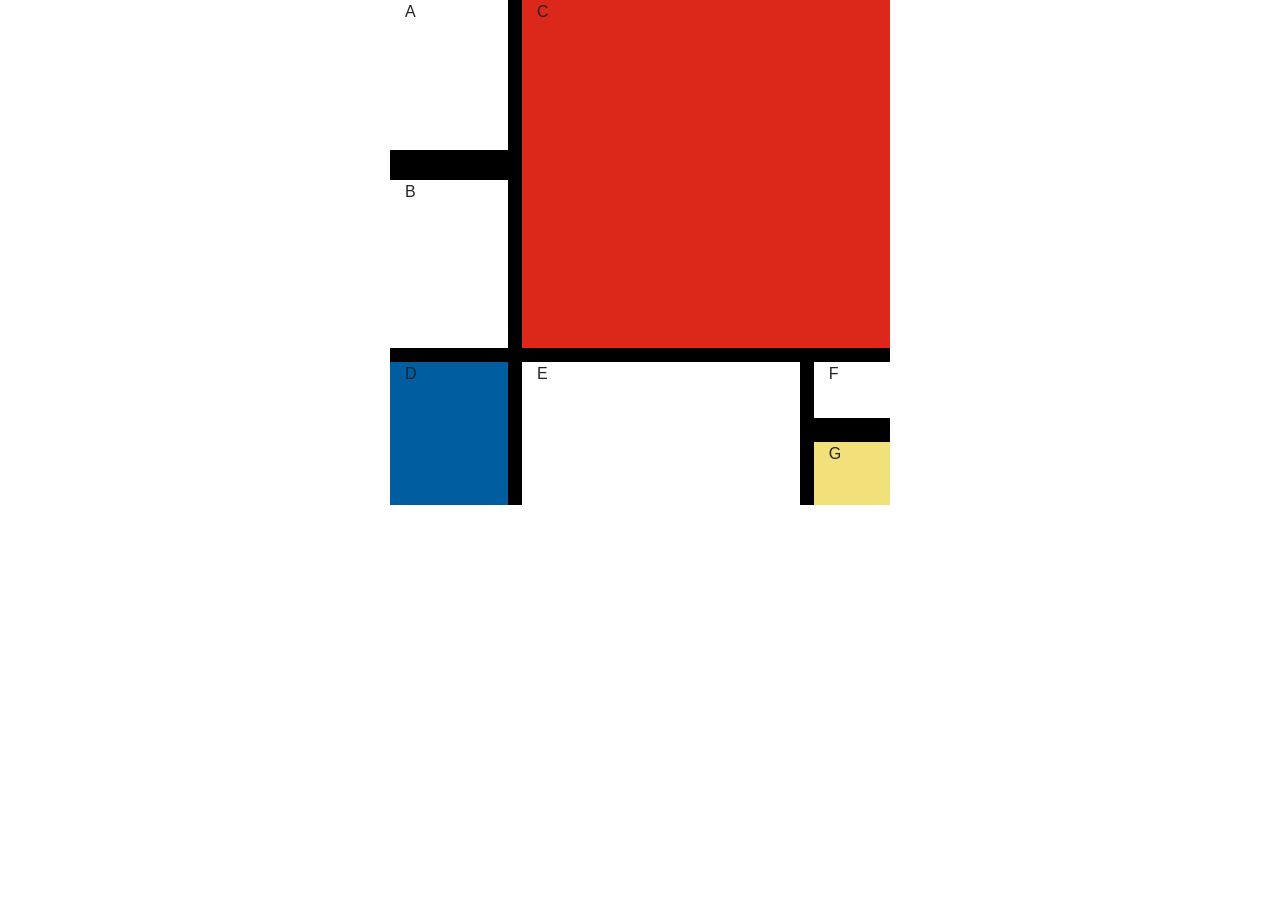
<file: boostrap/index.html>
<!doctype html>
<html lang="en">

<head>
    <meta charset="utf-8">
    <meta name="viewport" content="width=device-width, initial-scale=1, shrink-to-fit=no">
    <link rel="stylesheet" href="https://stackpath.bootstrapcdn.com/bootstrap/4.1.3/css/bootstrap.min.css"
        integrity="sha384-MCw98/SFnGE8fJT3GXwEOngsV7Zt27NXFoaoApmYm81iuXoPkFOJwJ8ERdknLPMO" crossorigin="anonymous">
    <link rel="stylesheet" href="style.css" type="text/css">
    <title>Composition II in Red, Blue, and Yellow</title>
</head>

<body>
    <div class="container">
        <div class="row">
            <div class="col-3">
                <div class="row">
                    <div id="a" class="col">
                        A<!-- Piece A -->
                    </div>
                </div>
                <div class="row">
                    <div id="b" class="col">
                        B<!-- Piece B -->
                    </div>
                </div>
            </div>

            <div id="c" class="col-9">
                C<!-- Piece C -->
            </div>

        </div>
        <div class="row">
            <div id="d" class="col-3">
                D <!-- Piece D -->
            </div>
            <div id="e" class="col-7">
                E <!-- Piece E -->
            </div>
            <div class="col-2">
                <div class="row">
                    <div id="f" class="col">
                        F<!-- Piece F -->
                    </div>
                </div>
                <div class="row">
                    <div id="g" class="col">
                        G<!-- Piece G -->
                    </div>
                </div>


            </div>
        </div>







    </div>


    <!-- Optional JavaScript -->
    <!-- jQuery first, then Popper.js, then Bootstrap JS -->
    <script src="https://code.jquery.com/jquery-3.3.1.slim.min.js"
        integrity="sha384-q8i/X+965DzO0rT7abK41JStQIAqVgRVzpbzo5smXKp4YfRvH+8abtTE1Pi6jizo"
        crossorigin="anonymous"></script>
    <script src="https://cdnjs.cloudflare.com/ajax/libs/popper.js/1.14.3/umd/popper.min.js"
        integrity="sha384-ZMP7rVo3mIykV+2+9J3UJ46jBk0WLaUAdn689aCwoqbBJiSnjAK/l8WvCWPIPm49"
        crossorigin="anonymous"></script>
    <script src="https://stackpath.bootstrapcdn.com/bootstrap/4.1.3/js/bootstrap.min.js"
        integrity="sha384-ChfqqxuZUCnJSK3+MXmPNIyE6ZbWh2IMqE241rYiqJxyMiZ6OW/JmZQ5stwEULTy"
        crossorigin="anonymous"></script>
</body>

</html>
</file>
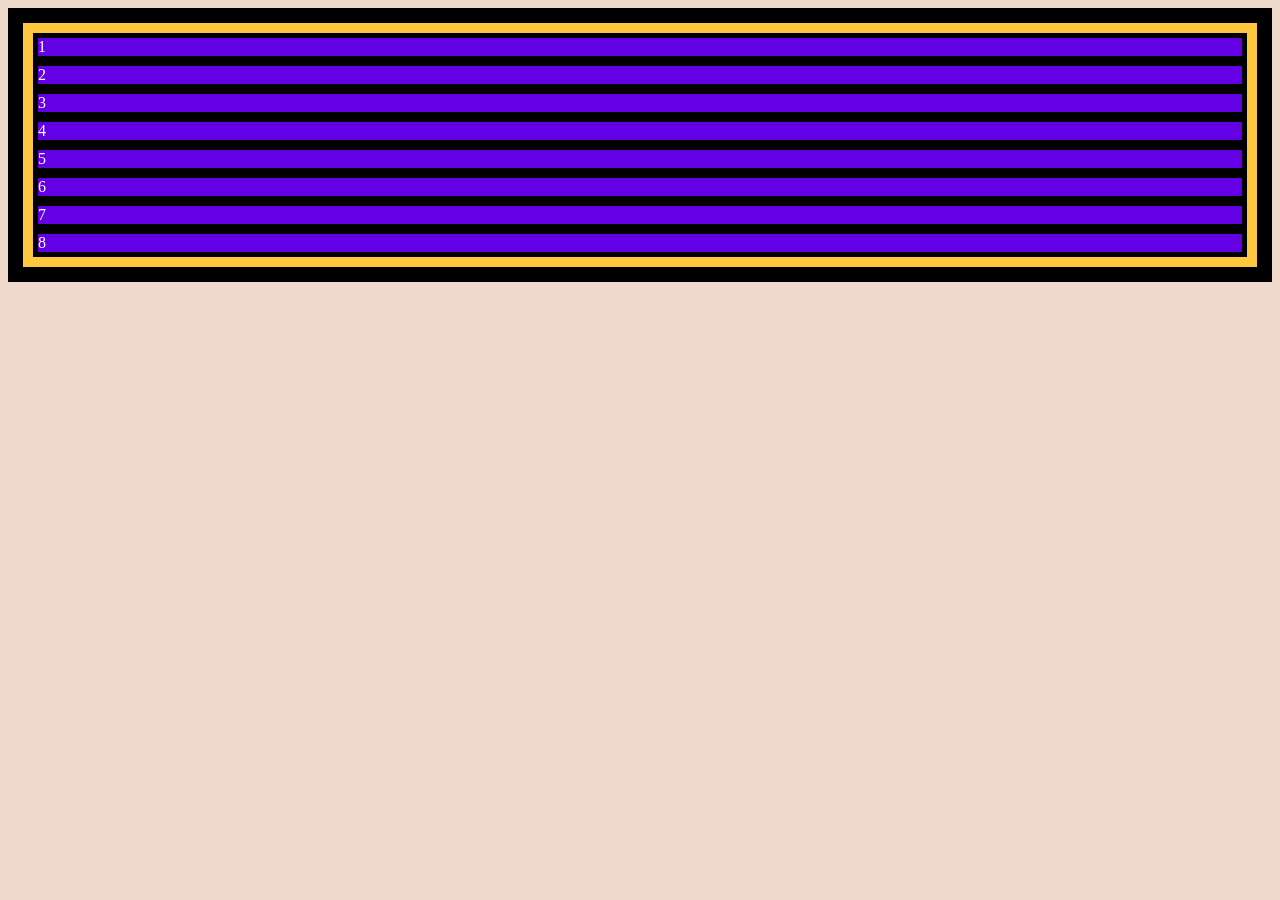
<file: bootstrap-chequers-project/index.html>
<!DOCTYPE html>
<html lang="en">

<head>
    <meta charset="UTF-8">
    <meta name="viewport" content="width=device-width, initial-scale=1.0">
    <link rel="stylesheet" href="style.css">
    <title>Document</title>
</head>

<body>
    <div class="container">
        <div class="row">
            <div class="col">1</div>
            <div class="col">2</div>
            <div class="col">3</div>
            <div class="col">4</div>
            <div class="col">5</div>
            <div class="col">6</div>
            <div class="col">7</div>
            <div class="col">8</div>
        </div>


    </div>
</body>

</html>
</file>
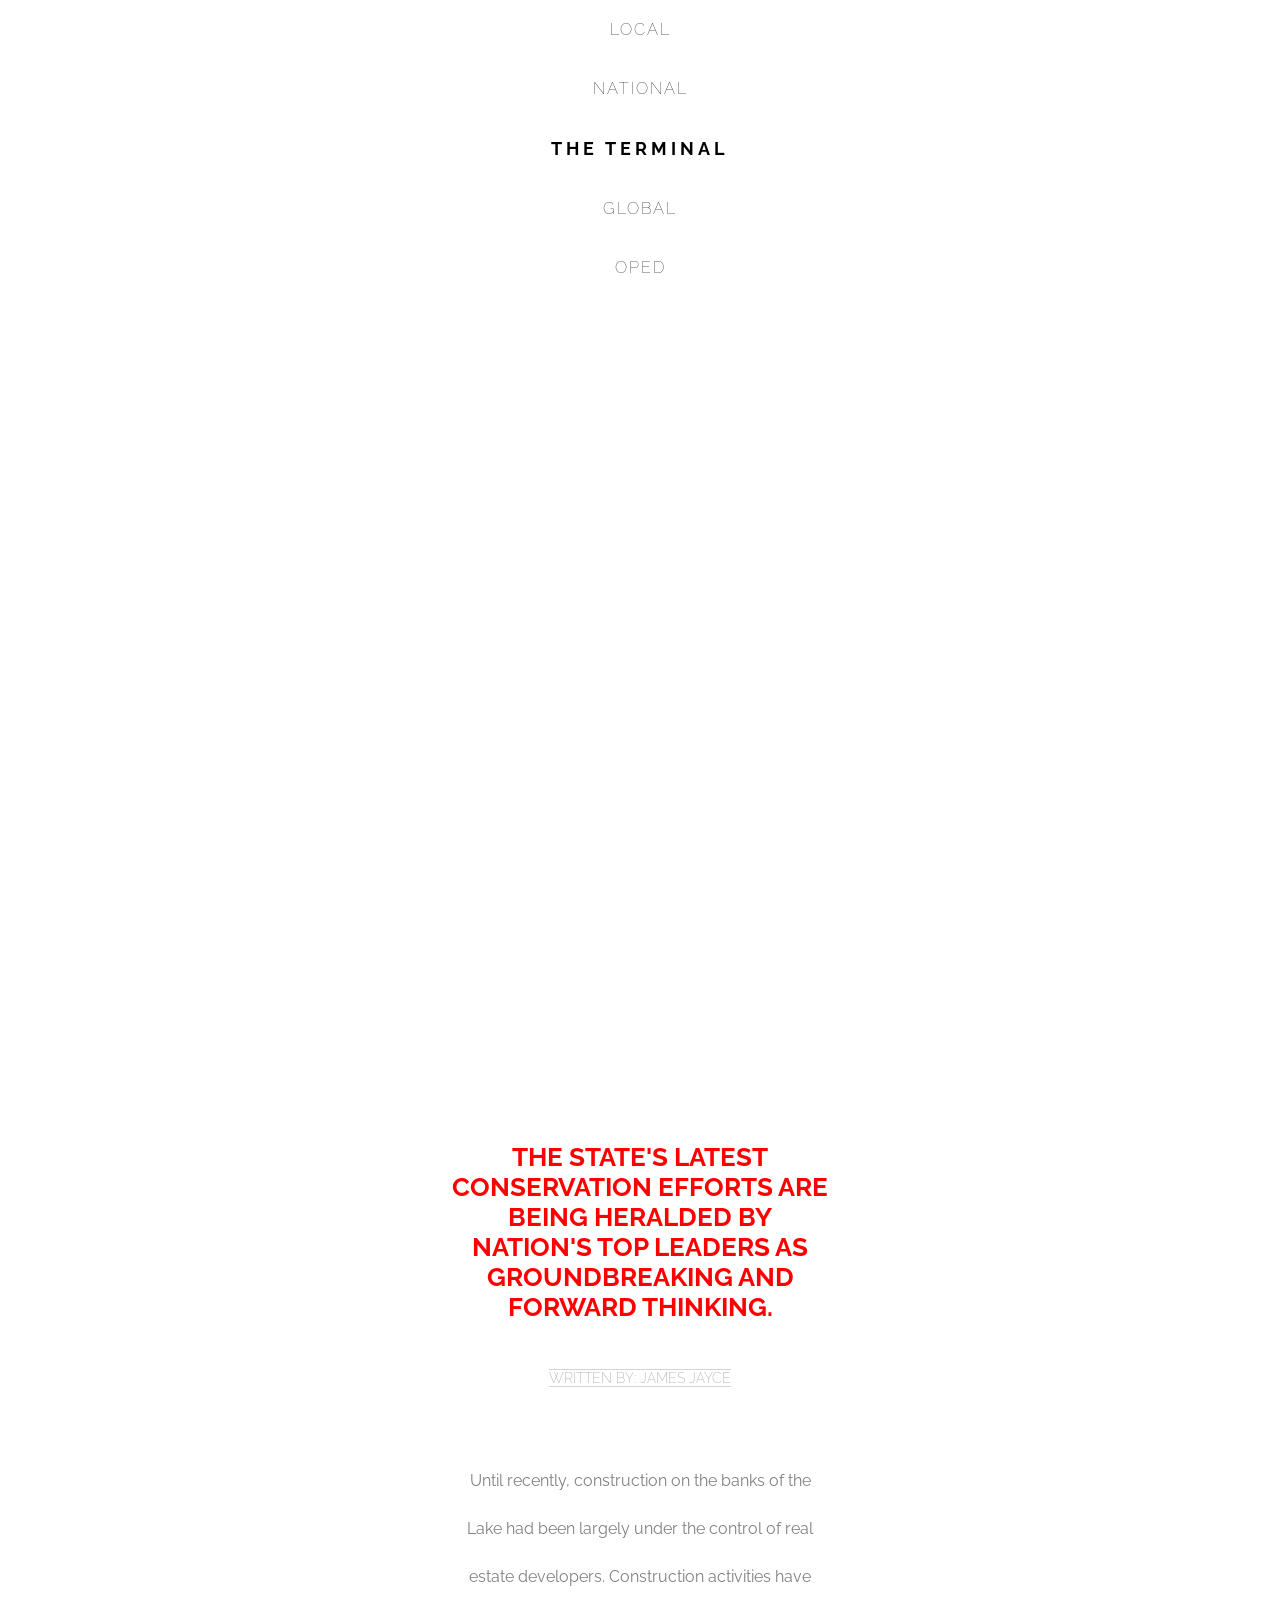
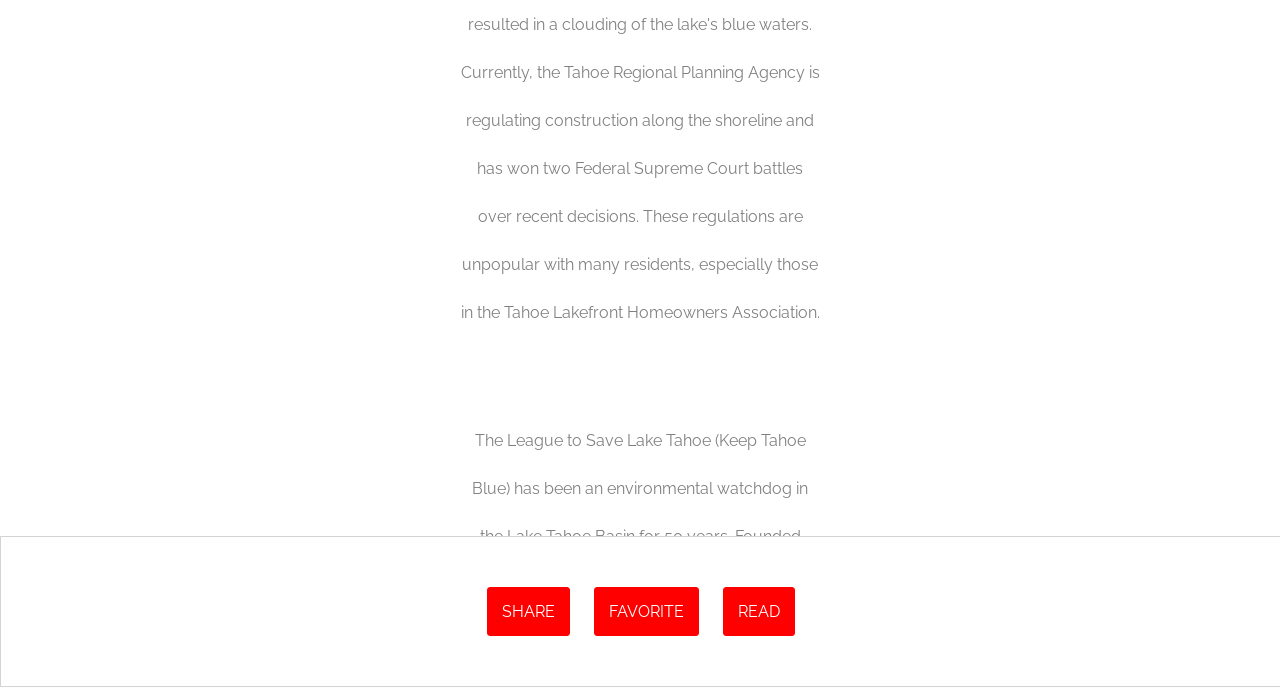
<file: codeacademy-box-model-practice/index.html>
<!DOCTYPE html>
<html>

<head>
    <title>The Terminal - Your Source for Fact-Based News</title>
    <link href="https://fonts.googleapis.com/css?family=Amatic+SC|Raleway:100,200,600,700" rel="stylesheet">
    <link rel="stylesheet" href="style.css">
</head>

<body>

    <nav class="navigation">
        <ul>
            <li>LOCAL</li>
            <li>NATIONAL</li>
            <li class="logo">THE TERMINAL</li>
            <li>GLOBAL</li>
            <li>OPED</li>
            <li class="donate">DONATE</li>
        </ul>
    </nav>

    <div id="banner">
        <div class="content">
            <h1>Conservation Efforts at Lake Tahoe Being Praised by Nation's Leaders</h1>
        </div>
    </div>

    <div id="main" class="content">
        <h3>THE STATE'S LATEST CONSERVATION EFFORTS ARE BEING HERALDED BY NATION'S TOP LEADERS AS GROUNDBREAKING AND
            FORWARD THINKING.</h3>
        <span class="byline">WRITTEN BY: JAMES JAYCE</span>
        <p>Until recently, construction on the banks of the Lake had been largely under the control of real estate
            developers. Construction activities have resulted in a clouding of the lake's blue waters. Currently, the
            Tahoe Regional Planning Agency is regulating construction along the shoreline and has won two Federal
            Supreme Court battles over recent decisions. These regulations are unpopular with many residents, especially
            those in the Tahoe Lakefront Homeowners Association.</p>

        <p>The League to Save Lake Tahoe (Keep Tahoe Blue) has been an environmental watchdog in the Lake Tahoe Basin
            for 50 years. Founded when a proposal to build a four-lane highway around the lake (with a bridge over the
            entrance to Emerald Bay) was proposed in 1957, the League has thwarted poorly designed development projects
            and environmentally unsound planning. The League embraces responsible and diversified use of the Lake's
            resources while protecting and restoring its natural attributes.</p>

        <div class="pull-quote">
            <h2>"THE LEAGUE EMBRACES RESPONSIBLE AND DIVERSIFIED USE OF THE LAKE'S RESOURCES WHILE PROTECTING AND
                RESTORING ITS NATURAL ATTRIBUTES"</h2>
        </div>

        <p>Since 1980, the Lake Tahoe Interagency Monitoring Program (LTIMP) has been measuring stream discharge and
            concentrations of nutrients and sediment in up to 10 tributary streams in the Lake Tahoe Basin,
            California-Nevada. The objectives of the LTIMP are to acquire and disseminate the water quality information
            necessary to support science-based environmental planning and decision making in the basin. The LTIMP is a
            cooperative program with support from 12 federal and state agencies with interests in the Tahoe Basin. This
            data set, together with more recently acquired data on urban runoff water quality, is being used by the
            Lahontan Regional Water Quality Control Board to develop a program (mandated by the Clean Water Act) to
            limit the flux of nutrients and fine sediment to the Lake.</p>

        <p>UC Davis remains a primary steward of the lake. The UC Davis Tahoe Environmental Research Center is dedicated
            to research, education and public outreach, and to providing objective scientific information for
            restoration and sustainable use of the Lake Tahoe Basin. Each year, it produces a well-publicized "State of
            the Lake" assessment report.</p>
    </div>

    <div class="share">
        <a href="#">SHARE</a>
        <a href="#">FAVORITE</a>
        <a href="#">READ</a>
    </div>

</body>

</html>
</file>
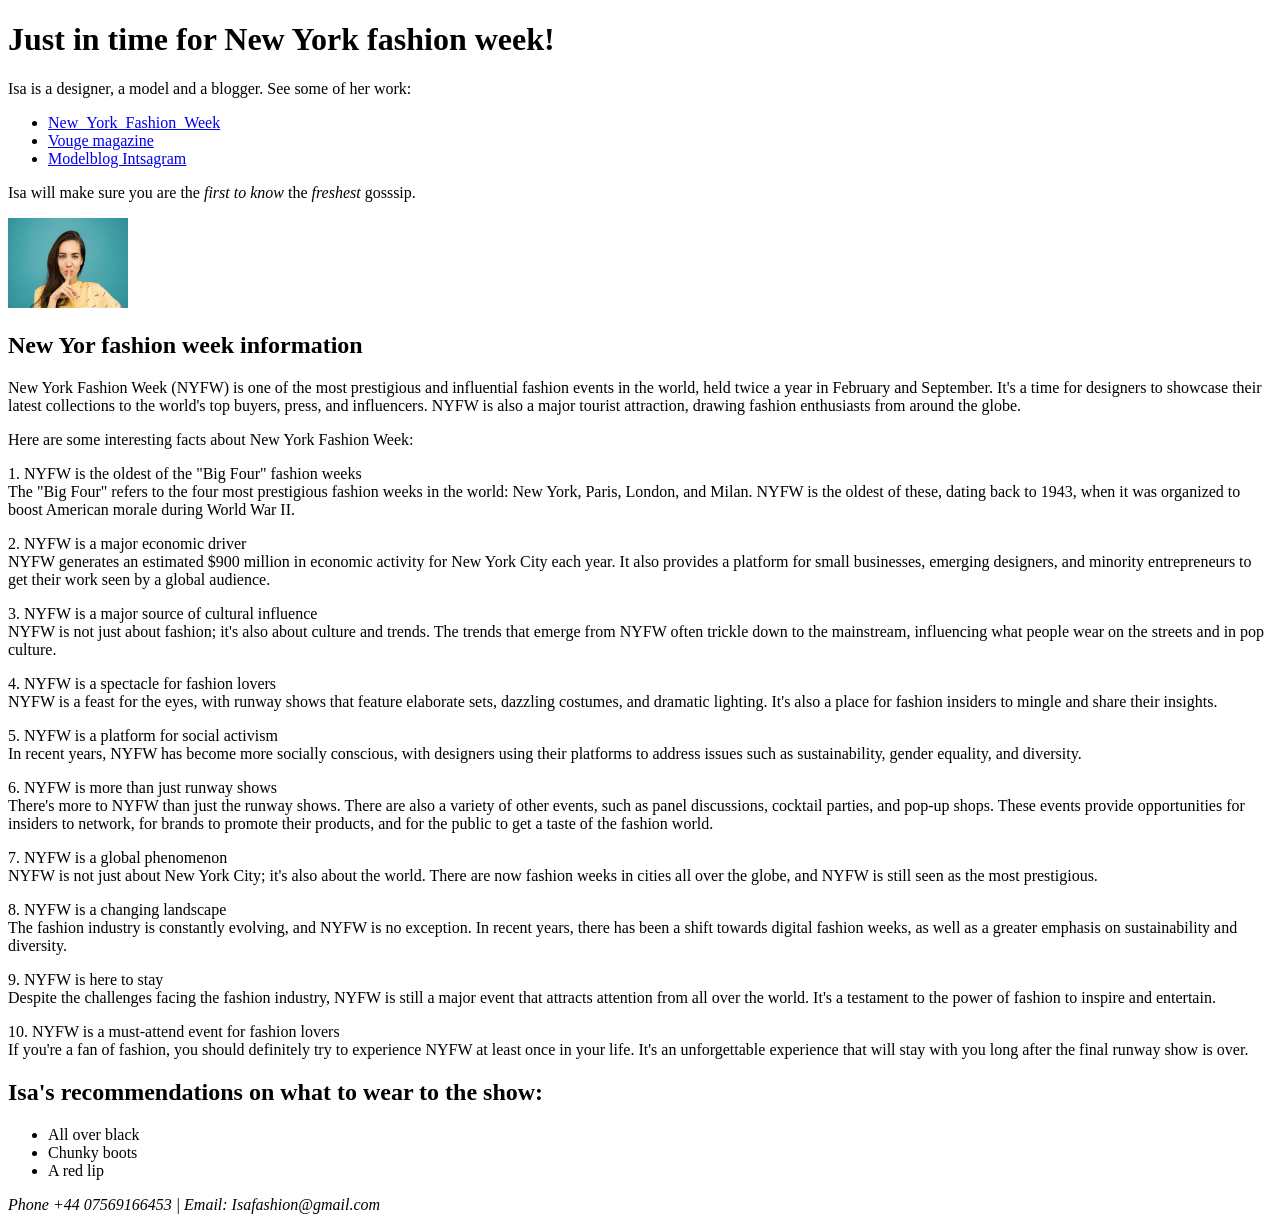
<file: codeacademy-fashion-blog-project/index.html>
<!DOCTYPE html>
<html lang="en">

<head>
    <meta charset="UTF-8">
    <meta name="viewport" content="width=device-width, initial-scale=1.0">
    <title>Isa's fashoin blog</title>
</head>

<body>
    <div>
        <h1>Just in time for New York fashion week!</h1>
    </div>
    <div>
        <p>Isa is a designer, a model and a blogger. See some of her work:
        <ul>
            <li><a href="https://en.wikipedia.org/wiki/New_York_Fashion_Week">New_York_Fashion_Week</a></li>
            <li><a href="https://www.vogue.com/tag/event/new-york-fashion-week">Vouge magazine</a></li>
            <li><a href="https://www.instagram.com/modeblogg/?hl=en">Modelblog Intsagram</a></li>
        </ul>

        </p>
        <p>Isa will make sure you are the <em>first to know</em> the <em>freshest</em> gosssip.</p>
        <img src="./woman-shhh.jpg" width="120" height="90" alt="Woman gesturing shh">
    </div>

    <div>
        <h2>New Yor fashion week information</h2>
        <p>New York Fashion Week (NYFW) is one of the most prestigious and influential fashion events in the world, held
            twice a year in February and September. It's a time for designers to showcase their latest collections to
            the world's top buyers, press, and influencers. NYFW is also a major tourist attraction, drawing fashion
            enthusiasts from around the globe.</p>

        <p>Here are some interesting facts about New York Fashion Week:</p>
        <p>1. NYFW is the oldest of the "Big Four" fashion weeks <br>
            The "Big Four" refers to the four most prestigious fashion weeks in the world: New York, Paris, London, and
            Milan. NYFW is the oldest of these, dating back to 1943, when it was organized to boost American morale
            during World War II.
        </p>

        <p>2. NYFW is a major economic driver <br>
            NYFW generates an estimated $900 million in economic activity for New York City each year. It also provides
            a platform for small businesses, emerging designers, and minority entrepreneurs to get their work seen by a
            global audience.
        </p>

        <p>3. NYFW is a major source of cultural influence <br>
            NYFW is not just about fashion; it's also about culture and trends. The trends that emerge from NYFW often
            trickle down to the mainstream, influencing what people wear on the streets and in pop culture.
        </p>

        <p>4. NYFW is a spectacle for fashion lovers <br>
            NYFW is a feast for the eyes, with runway shows that feature elaborate sets, dazzling costumes, and dramatic
            lighting. It's also a place for fashion insiders to mingle and share their insights.
        </p>

        <p>5. NYFW is a platform for social activism <br>
            In recent years, NYFW has become more socially conscious, with designers using their platforms to address
            issues such as sustainability, gender equality, and diversity.</p>

        <p>6. NYFW is more than just runway shows <br>
            There's more to NYFW than just the runway shows. There are also a variety of other events, such as panel
            discussions, cocktail parties, and pop-up shops. These events provide opportunities for insiders to network,
            for brands to promote their products, and for the public to get a taste of the fashion world.
        </p>

        </p>7. NYFW is a global phenomenon <br>
        NYFW is not just about New York City; it's also about the world. There are now fashion weeks in cities all
        over the globe, and NYFW is still seen as the most prestigious.
        </p>

        <p>8. NYFW is a changing landscape <br>
            The fashion industry is constantly evolving, and NYFW is no exception. In recent years, there has been a
            shift towards digital fashion weeks, as well as a greater emphasis on sustainability and diversity.
        </p>

        <p>9. NYFW is here to stay <br>
            Despite the challenges facing the fashion industry, NYFW is still a major event that attracts attention from
            all over the world. It's a testament to the power of fashion to inspire and entertain.
        </p>

        <p>10. NYFW is a must-attend event for fashion lovers <br>
            If you're a fan of fashion, you should definitely try to experience NYFW at least once in your life. It's an
            unforgettable experience that will stay with you long after the final runway show is over.
        </p>

    </div>
    </div>
    <nav>
        <a href="Yew York fashion week"></a>
        <a href="Vouge magazine"></a>
        <a href="Modelblog Intsagram"></a>
    </nav>
    <div>
        <h2>Isa's recommendations on what to wear to the show:</h2>
        <ul>
            <li>All over black</li>
            <li>Chunky boots</li>
            <li>A red lip</li>
        </ul>
    </div>
    <div id="contact">
        <p>
        <address>Phone +44 07569166453 | Email: Isafashion@gmail.com</address>
        </p>
    </div>

    </div>
</body>

</html>
</file>
<file: boostrap/style.css>
.container {
    width: 500px;
    height: 505px;
}

#a {
    border: solid black;
    border-width: 0 7.5px 15px 0px;
    min-height: 165px;
    background: rgb(255, 255, 255);
}

#b {
    border: solid black;
    border-width: 15px 7.5px 7.5px 0;
    min-height: 190px;
    background: rgb(255, 255, 255);
}

#c {
    border: solid black;
    border-width: 0 0 7.5px 7.5px;
    min-height: 355px;
    background: rgb(220, 40, 26);
}

#d {
    border: solid black;
    border-width: 7.5px 7.5px 0 0;
    min-height: 150px;
    background: rgb(0, 93, 159);
}

#e {
    border: solid black;
    border-width: 7.5px 7.5px 0 7.5px;
    min-height: 150px;
    background: rgb(255, 255, 255);
}

#f {
    border: solid black;
    border-width: 7.5px 0 12.5px 7.5px;
    min-height: 75px;
    background: rgb(255, 255, 255);
}

#g {
    border: solid black;
    border-width: 12.5px 0 0 7.5px;
    min-height: 75px;
    background-color: rgb(242, 224, 122);
}
</file>
<file: bootstrap-chequers-project/style.css>
body {
    background-color: rgb(239, 217, 202);
}

.container,
.container-fluid {
    background-color: rgb(109, 240, 194);
    border: black solid 15px;
    color: rgb(0, 0, 0);
}

.row {
    background-color: rgb(236, 93, 23);
    border: rgb(255, 199, 64) solid 10px;
}

[class*="col"] {
    border: black solid 5px;
    background-color: rgb(100, 0, 228);
    color: rgb(255, 255, 255);
}
</file>
<file: codeacademy-box-model-practice/style.css>
body {
    background-color: white;
    font-family: 'Raleway', sans-serif;
    margin: 0;
    padding: 0;
}

.navigation ul {
    margin: 0;
    padding: 0;
    text-align: center;
}

.navigation li {
    font-weight: 100;
    letter-spacing: 2px;
    padding: 20px;
}

.navigation li.logo {
    color: black;
    font-size: 18px;
    font-weight: 700;
    letter-spacing: 4px;
}

.donate {
    visibility: hidden;
}

#banner {
    background-image: url("https://content.codecademy.com/courses/web-101/unit-6/htmlcss1-img_tahoe.jpeg");
    background-size: cover;
    background-position: bottom center;
    height: 700px;
    width: 100%;
}

#banner .content h1 {
    border: 3px solid white;
    position: relative;
    top: 50px;
    width: 400px;
    margin: 0 auto;
}

#main {
    margin: 0 auto;
    padding: 40px;
    text-align: center;
    width: 400px;
    height: 1000px;
    overflow: scroll;
}

h1 {
    color: white;
    font-size: 42px;
    font-weight: 600;
    text-align: center;
}

h2 {
    border: 1px dotted red;
    color: red;
    font-size: 14px;
    line-height: 48px;
    padding: 20px 30px;
    margin: 30px 20px;
    text-align: center;
}

h3 {
    color: red;
    font-size: 26px;
    font-weight: 700;
    padding: 20px 10px;
}

p {
    color: grey;
    font-size: 16px;
    line-height: 48px;
    margin-top: 60px;
    padding: 10px 20px;
}

.pull-quote {
    margin: 0 auto;
    width: 400px;
}

.byline {
    border-bottom: 1px solid LightGrey;
    border-top: 1px solid LightGrey;
    color: DarkGrey;
    font-size: 14px;
    font-weight: 200;
}

.share {
    border: 1px solid LightGrey;
    padding: 40px 0px;
    position: relative;
    text-align: center;
    width: 100%;
}

.share a {
    background: red;
    border: 1px solid red;
    border-radius: 3px;
    color: white;
    display: inline-block;
    margin: 10px;
    padding: 14px;
    text-decoration: none;
}

.share a:hover {
    background: white;
    border: 1px solid red;
    color: red;
}
</file>
